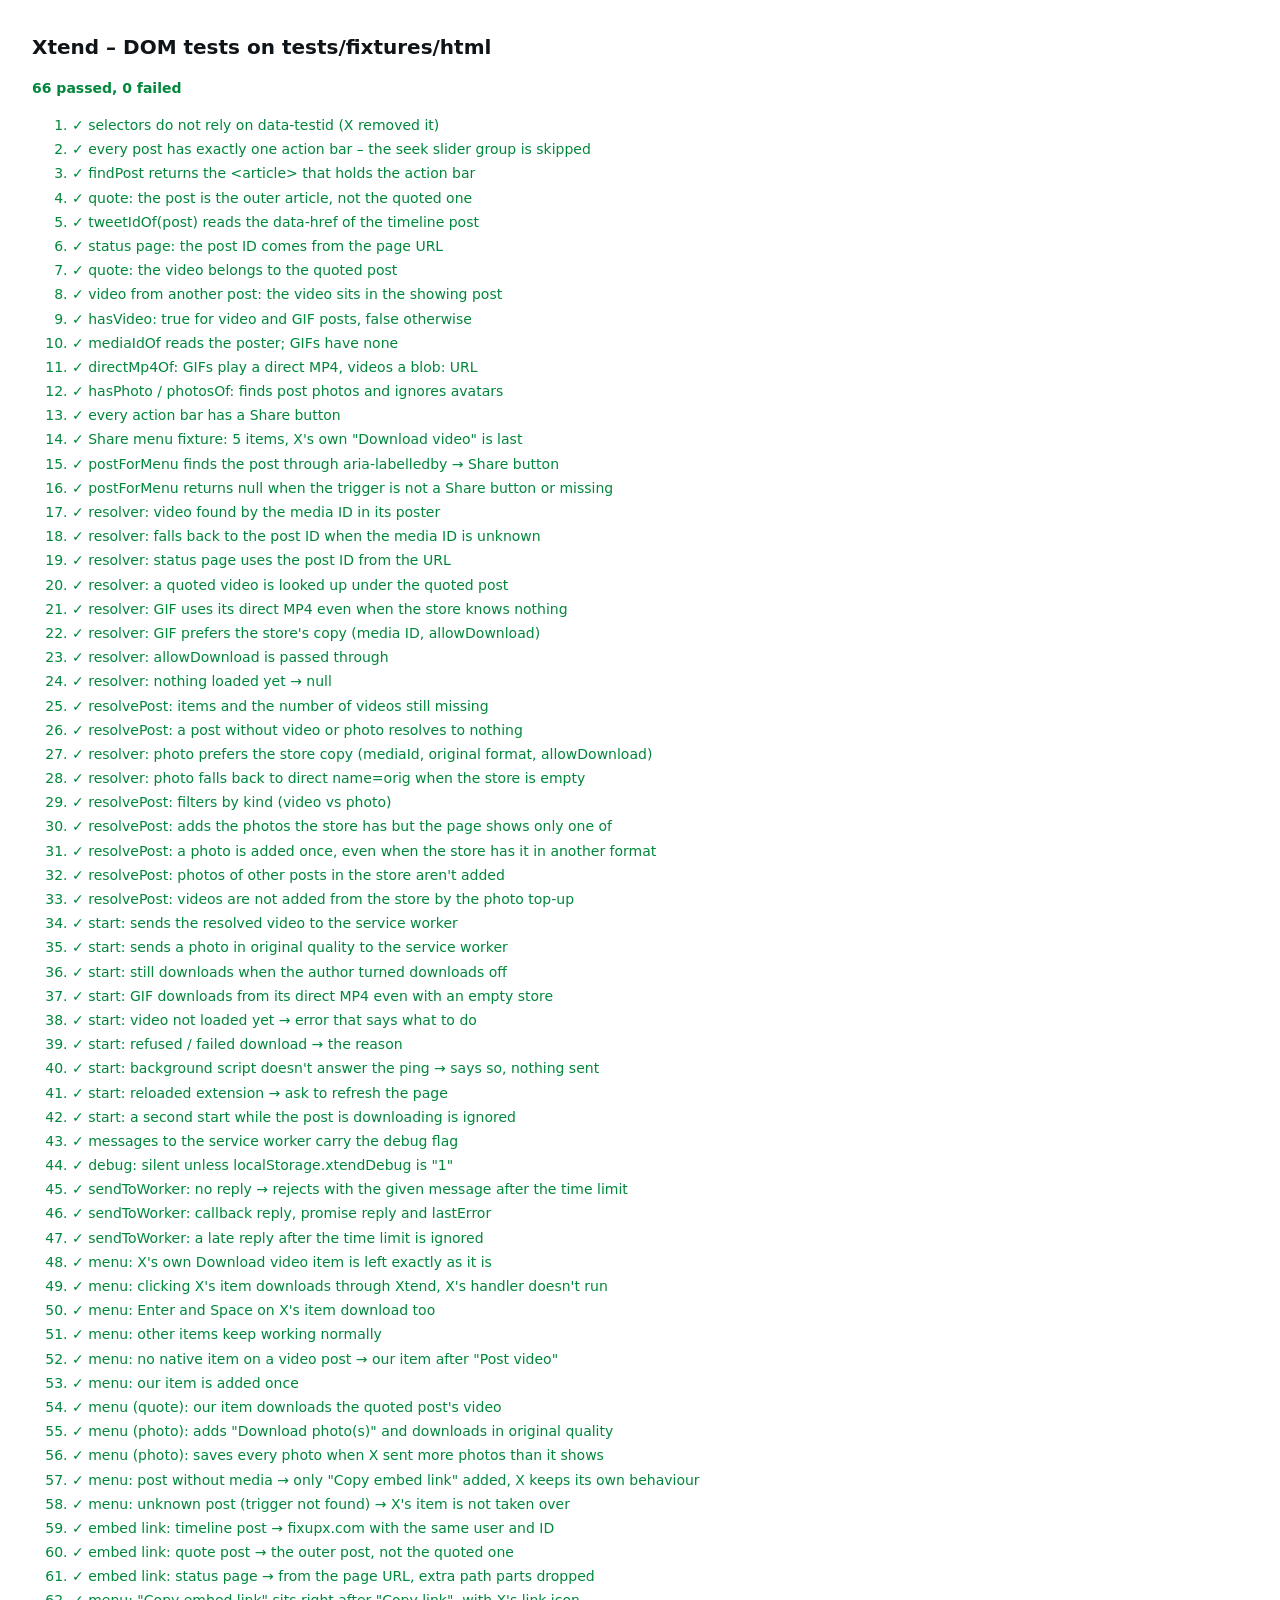
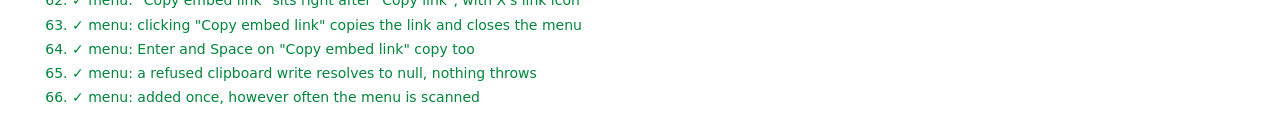
<file: tests/browser/index.html>
<!doctype html>
<html lang="en">
  <head>
    <meta charset="utf-8" />
    <title>Xtend – DOM tests</title>
    <style>
      body { font: 14px/1.5 -apple-system, system-ui, sans-serif; margin: 2rem; color: #0f1419; }
      h1 { font-size: 1.25rem; margin: 0 0 1rem; }
      #summary { font-weight: 600; margin-bottom: 1rem; }
      .pass { color: #00873c; }
      .fail { color: #c4161c; }
      li { margin: 0.2rem 0; }
      pre { margin: 0.2rem 0 0.6rem 1.2rem; white-space: pre-wrap; color: #c4161c; }
    </style>
  </head>
  <body>
    <h1>Xtend – DOM tests on tests/fixtures/html</h1>
    <div id="summary">Running…</div>
    <ol id="results"></ol>

    <!-- The extension's content scripts, in manifest order (no chrome.* needed for these). -->
    <script src="../../extension/shared/video-media.js"></script>
    <script src="../../extension/shared/post-link.js"></script>
    <script src="../../extension/content/debug.js"></script>
    <script src="../../extension/content/selectors.js"></script>
    <script src="../../extension/content/post.js"></script>
    <script src="../../extension/content/video-store.js"></script>
    <script src="../../extension/content/video-resolver.js"></script>
    <script src="../../extension/content/download.js"></script>
    <script src="../../extension/content/embed-link.js"></script>
    <script src="../../extension/content/share-menu.js"></script>

    <script src="runner.js"></script>
    <script src="post.dom.js"></script>
    <script src="video-resolver.dom.js"></script>
    <script src="download.dom.js"></script>
    <script src="share-menu.dom.js"></script>
    <script src="embed-link.dom.js"></script>
    <script>
      run();
    </script>
  </body>
</html>
</file>
